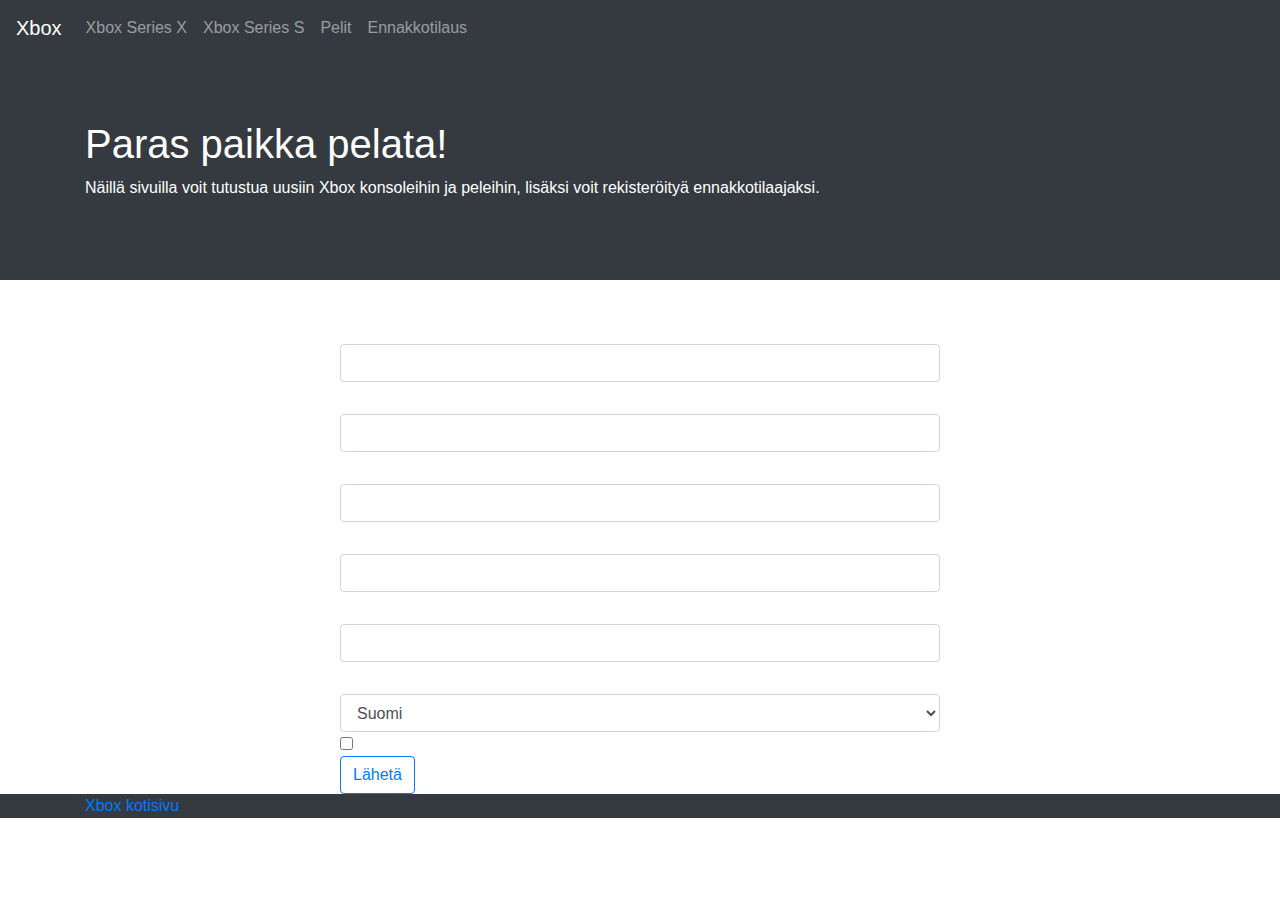
<file: neljä.html>
<!doctype html>
<html lang="en">
  <head>

    <link rel="stylesheet" href="tyyli.css">

    <meta charset="utf-8">
    <meta name="viewport" content="width=device-width, initial-scale=1, shrink-to-fit=no">

    <link rel="stylesheet" href="https://maxcdn.bootstrapcdn.com/bootstrap/4.0.0/css/bootstrap.min.css" integrity="sha384-Gn5384xqQ1aoWXA+058RXPxPg6fy4IWvTNh0E263XmFcJlSAwiGgFAW/dAiS6JXm" crossorigin="anonymous">

    <title>Sivu</title>
  </head>
  <body>
    <nav class="navbar navbar-expand-sm navbar-dark bg-dark">
        <a href="index.html" class="navbar-brand">Xbox</a>

        <button class="navbar-toggler" data-toggle="collapse" data-target="#navbarmenu">
            <span class="navbar-toggler-icon"></span>
        </button>
    
    <div class="collapse navbar-collapse" id="navbarmenu">
    <ul class="navbar-nav">
<li class="nav-item">
    <a href="index.html" class="nav-link">Xbox Series X</a></li>
   
    <li class="nav-item">
        <a href="kaksi.html" class="nav-link">Xbox Series S</a></li>

        <li class="nav-item">
            <a href="kolme.html" class="nav-link">Pelit</a></li>

            <li class="nav-item">
                <a href="neljä.html" class="nav-link">Ennakkotilaus</a></li>

        </ul>
        </div>
    </nav>

    <div class="jumbotron jumbotron-fluid bg-dark text-white">
        <div class="container">
          <h1>Paras paikka pelata!</h1>      
          <p>Näillä sivuilla voit tutustua uusiin Xbox konsoleihin ja peleihin, lisäksi voit rekisteröityä ennakkotilaajaksi.</p>
        </div>
      </div>

   <form action="" style="width: 600px; margin: auto" class="text-white needs-validation">
     <label for="Etunimi">Etunimi</label>
     <input type="text" name="Etunimi" id="Etunimi" class="form-control" required>
     <label for="Sukunimi">Sukunimi</label>
     <input type="text" name="Sukunimi" id="Sukunimi" class="form-control" required>
     <label for="Osoite">Osoite</label>
     <input type="text" name="Osoite" id="Osoite" class="form-control" required>
     <label for="email">Sähköposti</label>
     <input type="email" name="Sähköposti" class="form-control" id="email" required>
     <label for="tel">Puhelin-numero</label>
     <input type="tel" name="Puhelin-numero" class="form-control" id="tel" required>
     <label for="Maa">Maa</label>
     <select name="Maa" id="Maa" class="form-control" required>
       <option value="Suomi">Suomi</option>
       <option value="Ruotsi">Ruotsi</option>
     </select>
     <div class="form-check">
      <input type="checkbox" id="Tilaa-uutiskirje" class="form-check-input">
      <label for="Tilaa-uutiskirje" class="form-check-label">Tilaa uutiskirje</label>
     </div>
     <button type="submit" class="btn btn-outline-primary">
       Lähetä
     </button>

   </form>

    <footer class="footer bg-dark text-white">
        <div class="container">
          <a href="https://www.xbox.com/en-US/">Xbox kotisivu</a>
        </div>
      </footer>
   

    <script src="https://code.jquery.com/jquery-3.2.1.slim.min.js" integrity="sha384-KJ3o2DKtIkvYIK3UENzmM7KCkRr/rE9/Qpg6aAZGJwFDMVNA/GpGFF93hXpG5KkN" crossorigin="anonymous"></script>
    <script src="https://cdnjs.cloudflare.com/ajax/libs/popper.js/1.12.9/umd/popper.min.js" integrity="sha384-ApNbgh9B+Y1QKtv3Rn7W3mgPxhU9K/ScQsAP7hUibX39j7fakFPskvXusvfa0b4Q" crossorigin="anonymous"></script>
    <script src="https://maxcdn.bootstrapcdn.com/bootstrap/4.0.0/js/bootstrap.min.js" integrity="sha384-JZR6Spejh4U02d8jOt6vLEHfe/JQGiRRSQQxSfFWpi1MquVdAyjUar5+76PVCmYl" crossorigin="anonymous"></script>
    <script>
      var form = document.querySelector('.needs-validation');
      form.addEventListener('submit', function(event){
        if (form.checkvalidity() ===false) {
          event.preventDefault();
          event.stopPropagation();
        }
        form.classList.add('was-validated');
      }
      )
    </script>
  </body>
</html>
</file>
<file: tyyli.css>
body
{
    background-image: url(https://cdn.wallpapersafari.com/86/65/Vt4bHF.jpg);
  background-size: 100%;
    
}
a{
    transition: 1s;
}
</file>
